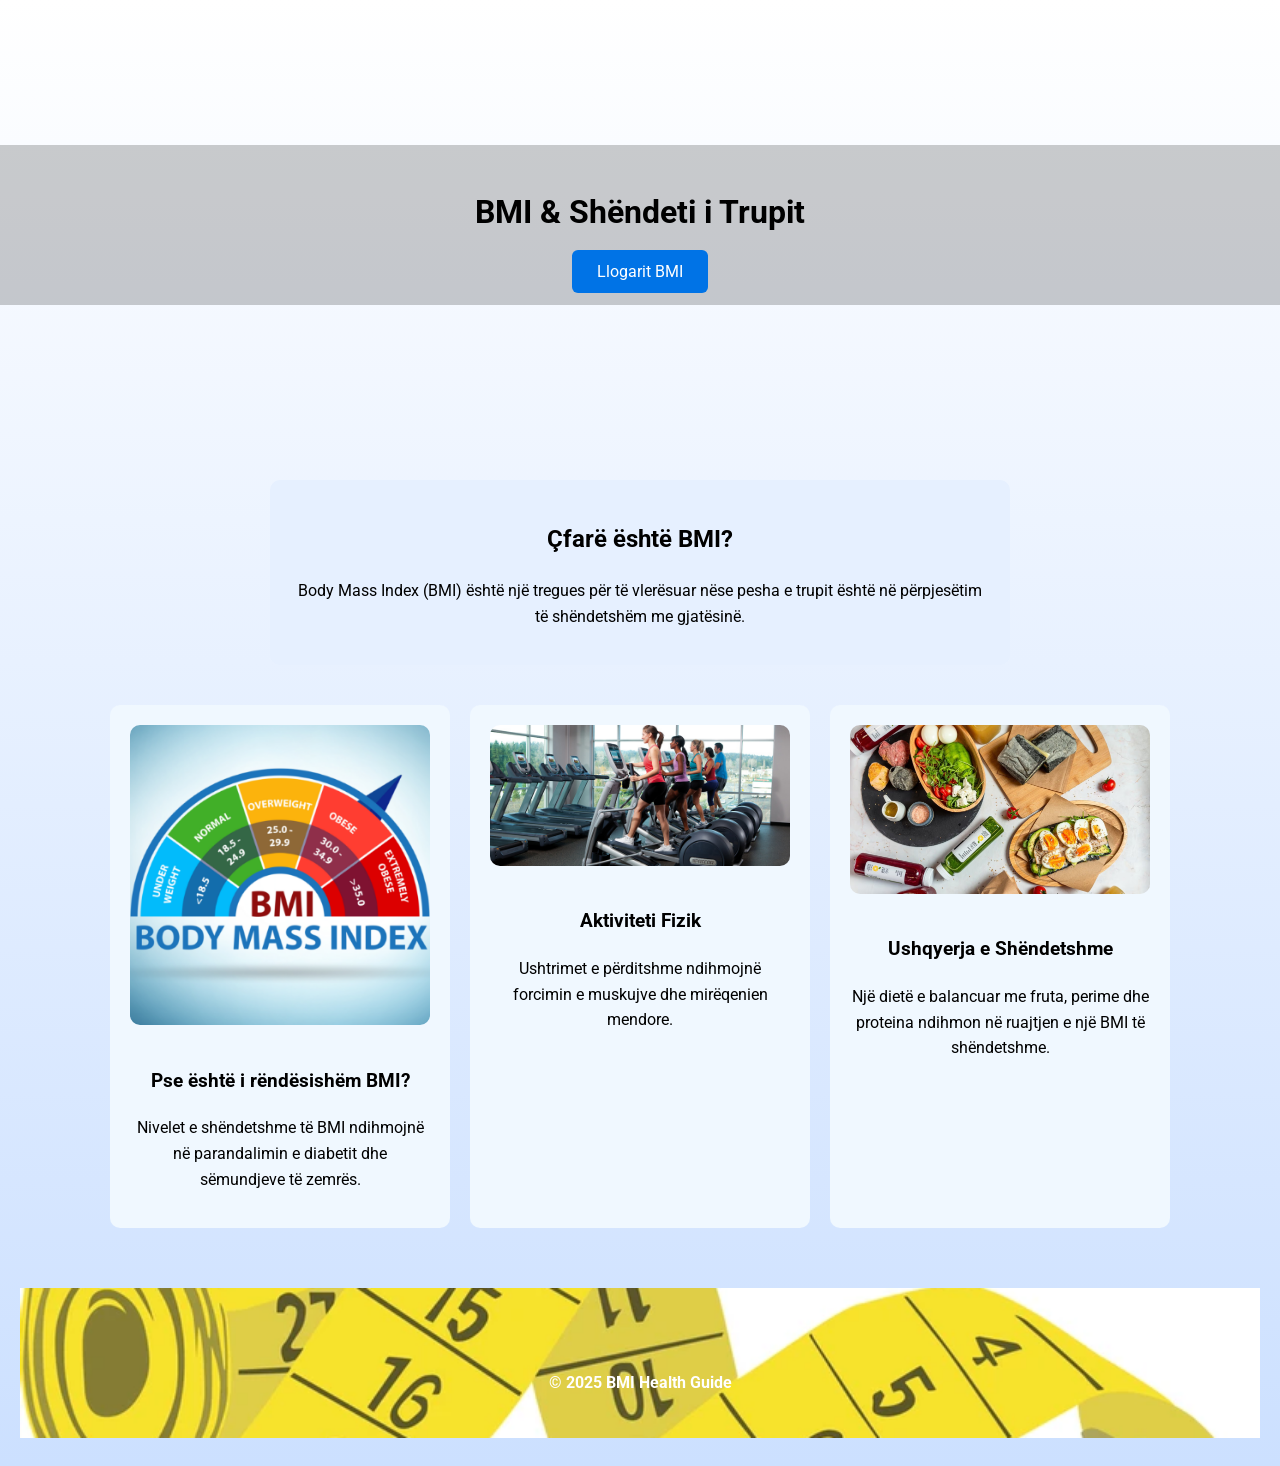
<file: index.html>
<!DOCTYPE html>
<html lang="sq">
<head>
  <meta charset="UTF-8">
  <title>BMI Health Guide</title>
  <link rel="stylesheet" href="style.css">
</head>
<body>

<header class="hero">
  <div class="overlay">
    <h1>BMI & Shëndeti i Trupit</h1>
    <a href="calculate.html" class="btn main-btn">Llogarit BMI</a>
  </div>
</header>

<section class="bmi-info">
  <div class="bmi-box">
    <h2>Çfarë është BMI?</h2>
    <p>Body Mass Index (BMI) është një tregues për të vlerësuar nëse pesha e trupit është në përpjesëtim të shëndetshëm me gjatësinë.</p>
  </div>
</section>

<section class="info-grid">
  <div class="card">
    <img src="images/bmi.png" alt="BMI">
    <h3>Pse është i rëndësishëm BMI?</h3>
    <p>Nivelet e shëndetshme të BMI ndihmojnë në parandalimin e diabetit dhe sëmundjeve të zemrës.</p>
  </div>

  <div class="card">
    <img src="images/aktiviteti.png" alt="Aktivitet Fizik">
    <h3>Aktiviteti Fizik</h3>
    <p>Ushtrimet e përditshme ndihmojnë forcimin e muskujve dhe mirëqenien mendore.</p>
  </div>

  <div class="card">
    <img src="images/ushqyerja.png" alt="Ushqyerje">
    <h3>Ushqyerja e Shëndetshme</h3>
    <p>Një dietë e balancuar me fruta, perime dhe proteina ndihmon në ruajtjen e një BMI të shëndetshme.</p>
  </div>
</section>

<footer class="footer">
  <img src="images/meter.png" alt="Footer Image">
  <p>© 2025 BMI Health Guide</p>
</footer>

</body>
</html>
</file>
<file: style.css>
@import url('https://fonts.googleapis.com/css2?family=Roboto:wght@400;500;700&display=swap');

body {
  margin:0; 
  font-family: 'Roboto', sans-serif; 
  line-height:1.6; 
  background: linear-gradient(to bottom, #ffffff, #cce0ff);
}

/* HERO */
.hero {
  height: 50vh;
  background-size: cover;
  background-position: center;
  display:flex;
  justify-content:center;
  align-items:center;
  flex-direction:column;
  position: relative;
}
.overlay {
  background: rgba(0,0,0,0.2);
  color: black;
  width:100%;
  text-align:center;
  padding:20px;
}
.main-btn {
  margin-top:20px;
  padding:12px 25px;
  background:#0073e6;
  color:white;
  text-decoration:none;
  border-radius:6px;
}

/* BMI Box */
.bmi-box {
  max-width:700px;
  margin:30px auto;
  background:#e6f0ff;
  padding:20px;
  border-radius:10px;
  text-align:center;
}

/* INFO GRID */
.info-grid {
  display:flex;
  flex-wrap:wrap;
  justify-content:center;
  gap:20px;
  max-width:1200px;
  margin:40px auto;
}
.card {
  background:#f0f8ff;
  border-radius:10px;
  padding:20px;
  width:300px;
  text-align:center;
}
.card img {
  width:100%;
  border-radius:10px;
  margin-bottom:15px;
}

/* CALCULATOR */
.dark-toggle { position: fixed; top: 10px; right: 10px; padding: 8px 15px; cursor:pointer; }
.calc-header { text-align:center; padding:30px; background:#0073e6; color:white; }
.calculator { max-width:400px; margin:40px auto; text-align:center; }
.calculator input { width:90%; padding:10px; margin:10px 0; }
.calculator button, .calculator .btn { padding:10px 20px; background:#0073e6; border:none; color:white; cursor:pointer; margin:5px; }

/* CHART & HISTORY */
.chart-section, .bmi-history { max-width:500px; margin:30px auto; text-align:center; }
.bmi-history ul { list-style:none; padding:0; }

/* TABLE */
.bmi-guide { max-width:800px; margin:40px auto; padding:20px; }
table { width:100%; border-collapse:collapse; }
table, th, td { border:1px solid #ccc; }
th, td { padding:12px; text-align:center; }
th { background:#f4f4f4; }

/* API */
.api-section { max-width:600px; margin:40px auto; padding:20px; text-align:center; background:#f0f8ff; border-radius:10px; }
.api-section button { margin-top:15px; padding:10px 20px; background:#0073e6; border:none; color:white; }

/* DARK MODE */
.dark { background:#121212; color:white; }
.dark table, .dark th, .dark td { border-color:#555; }

/* FOOTER */
.footer {
  text-align:center;
  padding:20px;
  position:relative;
}
.footer img {
  width:100%;
  max-height:150px;
  object-fit:cover;
}
.footer p {
  position:absolute;
  top:50%;
  left:50%;
  transform:translate(-50%, -50%);
  color:white;
  font-weight:bold;
}
</file>
